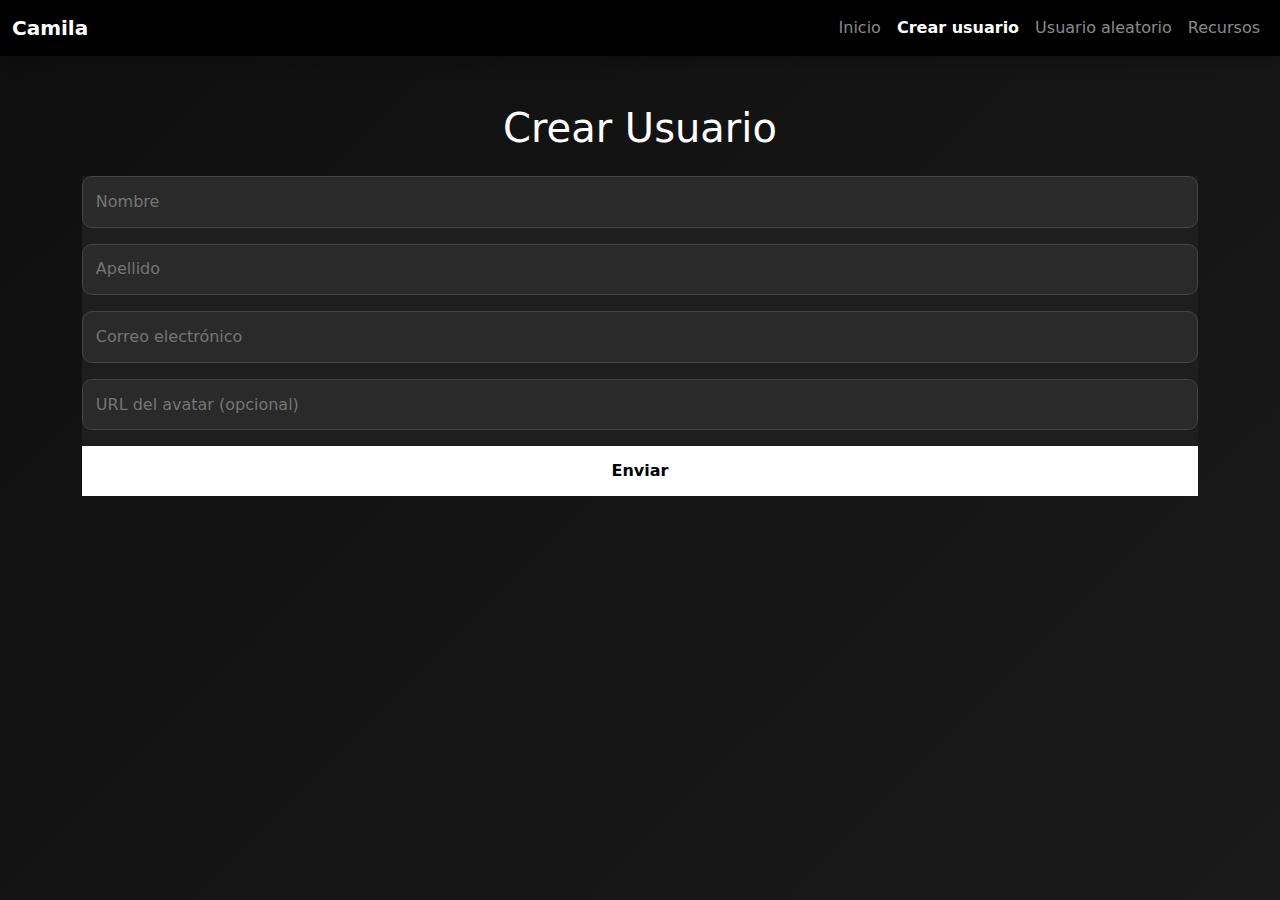
<file: CrearUsuario.html>
<!DOCTYPE html>
<html lang="es">
<head>
  <meta charset="UTF-8" />
  <meta name="viewport" content="width=device-width, initial-scale=1.0"/>
  <title>Crear Usuario</title>
  <link rel="stylesheet" href="./css/CrearUsuario.css" />
  <link href="https://cdn.jsdelivr.net/npm/bootstrap@5.0.2/dist/css/bootstrap.min.css" rel="stylesheet" />

  <script defer src="./back/CrearUsuario.js"></script>
</head>
<body>
  <!-- NAVBAR -->
  <nav class="navbar navbar-expand-lg navbar-dark bg-black shadow">
    <div class="container-fluid">
      <a class="navbar-brand fw-bold" href="#">Camila</a>
      <button class="navbar-toggler" type="button" data-bs-toggle="collapse" data-bs-target="#navbarNav">
        <span class="navbar-toggler-icon"></span>
      </button>
      <div class="collapse navbar-collapse" id="navbarNav">
        <ul class="navbar-nav ms-auto">
          <li class="nav-item"><a class="nav-link" href="index.html">Inicio</a></li>
          <li class="nav-item"><a class="nav-link active" href="CrearUsuario.html">Crear usuario</a></li>
          <li class="nav-item"><a class="nav-link" href="usuarioRandom.html">Usuario aleatorio</a></li>
          <li class="nav-item"><a class="nav-link" href="recursos.html">Recursos</a></li>
        </ul>
      </div>
    </div>
  </nav>

  <!-- FORMULARIO -->
  <div class="container mt-5">
    <h1 class="text-center mb-4" style="color: white;">Crear Usuario</h1>
    <form id="userForm" class="formulario">
      <input type="text" id="firstName" placeholder="Nombre" required />
      <input type="text" id="lastName" placeholder="Apellido" required />
      <input type="email" id="email" placeholder="Correo electrónico" required />
      <input type="url" id="avatar" placeholder="URL del avatar (opcional)" />
      <button type="submit">Enviar</button>
    </form>

    <div id="response" class="response hidden mt-4">
      <h2>Respuesta:</h2>
      <pre id="responseData"></pre>
    </div>
  </div>

</body>
</html>
</file>
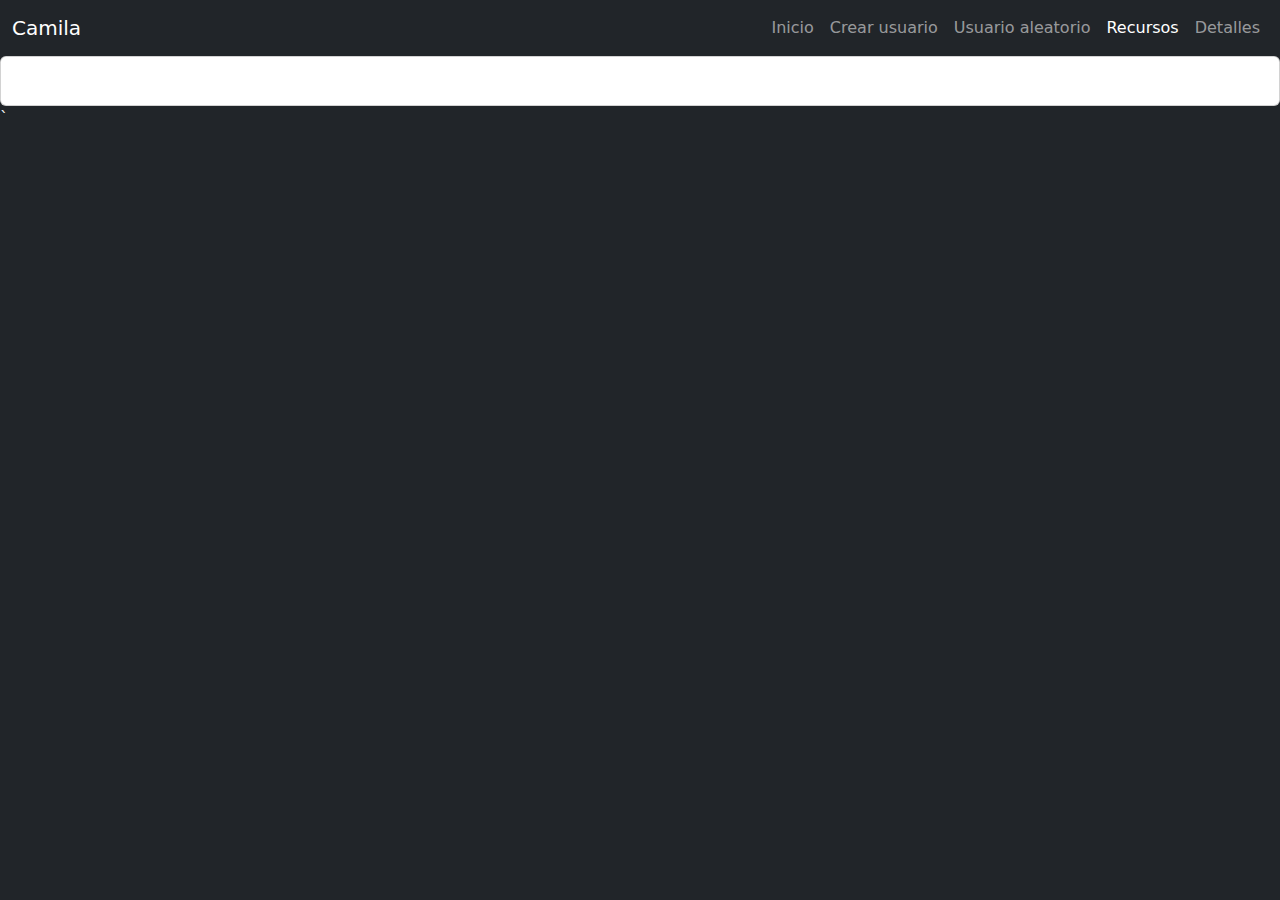
<file: detailUser.html>
<!DOCTYPE html>
<html lang="es">
<head>
    <meta charset="UTF-8">
    <meta name="viewport" content="width=device-width, initial-scale=1.0">
    <title>Detalle de Usuario</title>
    <!-- Bootstrap CSS -->
    <link href="https://cdn.jsdelivr.net/npm/bootstrap@5.3.0/dist/css/bootstrap.min.css" rel="stylesheet">
    <!-- CSS personalizado -->

    <link rel="stylesheet" href="css/detailUser.css">

</head>
<body class="bg-dark text-light">
<nav class="navbar navbar-expand-lg navbar-dark bg-dark">
        <div class="container-fluid">
            <a class="navbar-brand" href="#">Camila</a>
            <button class="navbar-toggler" type="button" data-bs-toggle="collapse" data-bs-target="#navbarNav">
                <span class="navbar-toggler-icon"></span>
            </button>
            <div class="collapse navbar-collapse" id="navbarNav">
                <ul class="navbar-nav ms-auto">
                    <li class="nav-item">
                        <a class="nav-link" href="index.html">Inicio</a>
                    </li>
                    <li class="nav-item">
                        <a class="nav-link" href="CrearUsuario.html">Crear usuario</a>
                    </li>
                    <li class="nav-item">
                        <a class="nav-link" href="usuarioRandom.html">Usuario aleatorio</a>
                    </li>
                    <li class="nav-item">
                        <a class="nav-link active" href="recursos.html">Recursos</a>
                    </li>
                    <li class="nav-item">
                        <a class="nav-link" href="detailUser.html">Detalles</a>
                    </li>
                </ul>
            </div>
        </div>
    </nav>
<div class="card">
    <img id="user-avatar" class="card-img-top">
    <div class="card-body">
        <h2 id="user-name"></h2>
        <p id="user-email"></p>
    </div>
</div>

`
    <!-- Bootstrap JS -->
    <script src="https://cdn.jsdelivr.net/npm/bootstrap@5.3.0/dist/js/bootstrap.bundle.min.js"></script>
    <!-- Nuestro JS -->

    <script src="back/detailUser.js"></script>

</body>
</html>
</file>
<file: css/CrearUsuario.css>
body {
  margin: 0;
  font-family: 'Segoe UI', sans-serif;
  background: linear-gradient(135deg, #0f0f0f, #1a1a1a);
  color: #f1f1f1;
  min-height: 100vh;
}

/* FORMULARIO */
.formulario {
  background-color: #1e1e1e;
  display: flex;
  flex-direction: column;
  gap: 1rem;
}

input {
  background-color: #2a2a2a;
  color: #fff;
  border: 1px solid #444;
  padding: 0.8rem;
  border-radius: 10px;
  font-size: 1rem;
  transition: border-color 0.3s;
}

input:focus {
  border-color: #b4effd;
  outline: none;
}

button {
  padding: 0.8rem;
  border: none;
  border-radius: 10px;
  background-color: #ffffff;
  color: #000;
  font-weight: bold;
  font-size: 1rem;
  cursor: pointer;
  transition: background-color 0.3s;
}

button:hover {
  background-color: #beeefc;
}

/* RESPUESTA */
.response {
  background-color: #2e2e2e;
  padding: 1rem;
  border-left: 4px solid #0dcaf0;
  border-radius: 10px;
  box-shadow: 0 0 10px #00000077;
  color: #dcdcdc;
  animation: slideUp 0.5s ease-out;
}

.hidden {
  display: none;
}

/* ANIMACIONES */
@keyframes fadeIn {
  from { opacity: 0; transform: scale(0.95); }
  to { opacity: 1; transform: scale(1); }
}

@keyframes slideUp {
  from { opacity: 0; transform: translateY(20px); }
  to { opacity: 1; transform: translateY(0); }
}

/* NAVBAR ACTIVA */
.navbar .nav-link.active {
  color: #ffffff !important;
  font-weight: bold;
}
</file>
<file: css/detailUser.css>
.btn-detalle {
    background-color: #0d6efd;
    transition: all 0.3s;
}
.btn-detalle:hover {
    transform: scale(1.05);
}
</file>
